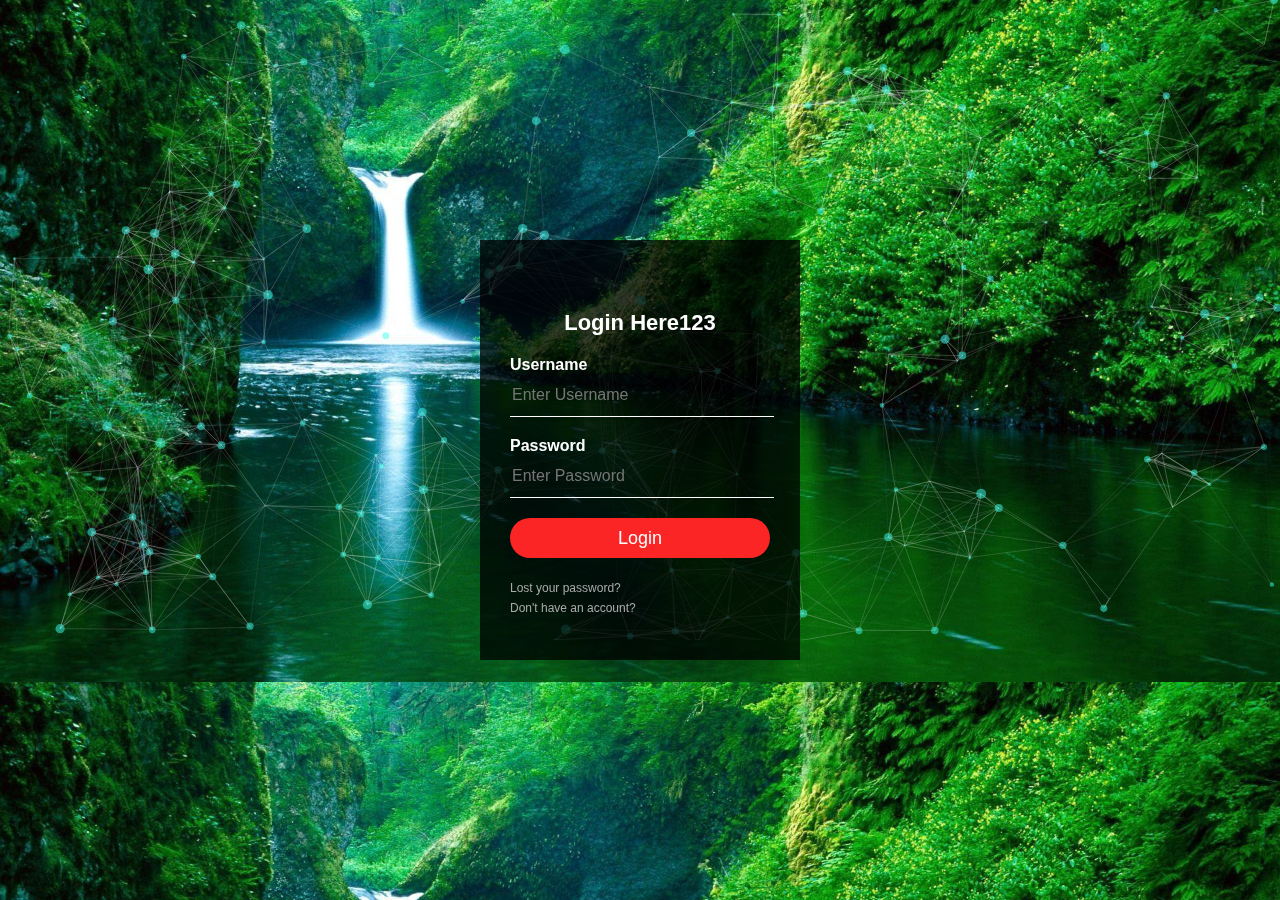
<file: index.html>
<!DOCTYPE html>
<html lang="sv">
<head>
<meta charset="UTF-8">
<title>Login</title>
   <link rel="stylesheet" type="text/css" href="./Login/style.css">
    
<body>
    <div class="loginbox">
    
    <h1 text align="center">Login Here123</h1>
        <form>
            <p class="Login">Username</p>
            <input type="text" name="" placeholder="Enter Username">
            <br>
            <p>Password</p>
            <input type="password" name="" placeholder="Enter Password">
            <input type="submit" name="" value="Login">
            <a href="#">Lost your password?</a>
            <br>
            <a href="register.html">Don't have an account?</a>
            </form>
      
    </div>
    <div id="particles-js"></div>
    <script type="text/javascript" src="./Login/particles.js"></script>
    <script type="text/javascript" src="./Login/app.js"></script>
    

</body>
</head>
</html>








<!DOCTYPE html>
<html lang="en">
<head>
<meta charset="UTF-8">
<meta name="viewport" content="width=device-width, initial-scale=1.0">
<meta http-equiv="X-UA-Compatible" content="ie=edge">
	<title> Title </title>
</head>

	<body>

</body>
</html>
</file>
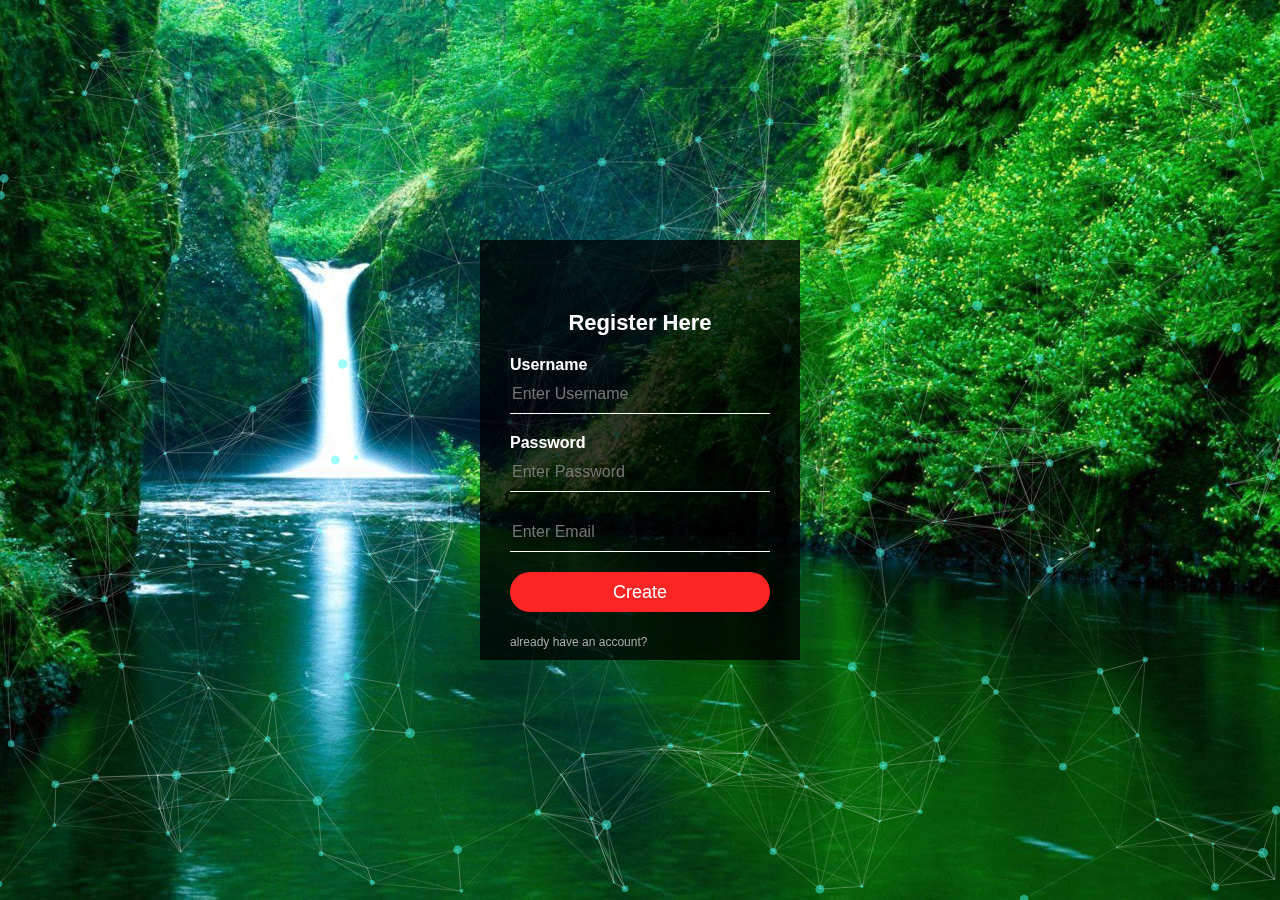
<file: register.html>
<html>
<head>
<title>Login</title>
   <link rel="stylesheet" type="text/css" href="./Login/style.css">
    
<body>
    <div class="loginbox">
    
    <h1 text align="center">Register Here</h1>
        <form>
            <p class="Login">Username</p>
            <input type="text" name="" placeholder="Enter Username">
            <br>
            <p>Password</p>
            <input type="password" name="" placeholder="Enter Password">
            <input type="text" name="" placeholder="Enter Email">
            <input type="submit" name="" value="Create">
            <br>
            <a href="index.html">already have an account?</a>
            </form>
      
    </div>
    <div id="particles-js"></div>
    <script type="text/javascript" src="./Login/particles.js"></script>
    <script type="text/javascript" src="./Login/app.js"></script>
    

</body>
</head>
</html>
</file>
<file: Login/style.css>
body{
    margin: 0;
    padding: 0;
    background: url(pic1.jpg);
    background-size: cover;
    background-position: center;
    font-family: sans-serif;
}

.loginbox{
    width: 320px;
    height: 420px;
    background-image: url(hej.png);
    color: #fff;
    top: 50%;
    left: 50%;
    position: absolute;
    transform: translate(-50%,-50%);
    box-sizing: border-box;
    padding: 70px 30px;
   
}



h1{
    margin: 0;
    padding: 0 0 20px;
    text-align: center;
    font-size: 22px;
}

.loginbox p{
    margin: 0;
    padding: 0;
    font-weight: bold;
    
}

.loginbox input{
    width: 100%;
    margin-bottom: 20px;
    
}

.loginbox input[type="text"], input[type="password"]
{
    border: none;
    border-bottom: 1px solid #fff;
    background: transparent;
    outline: none;
    height: 40px;
    color: #fff;
    font-size: 16px;
}
.loginbox input[type="submit"]
{
    border: none;
    outline: none;
    height: 40px;
    background: #fb2525;
    color: #fff;
    font-size: 18px;
    border-radius: 20px;
}
.loginbox input[type="submit"]:hover
{
    cursor: pointer;
    background: #ffc107;
    color: #000;
}
.loginbox a{
    text-decoration: none;
    font-size: 12px;
    line-height: 20px;
    color: darkgrey;
}

.loginbox a:hover
{
    color: #ffc107;
}
</file>
